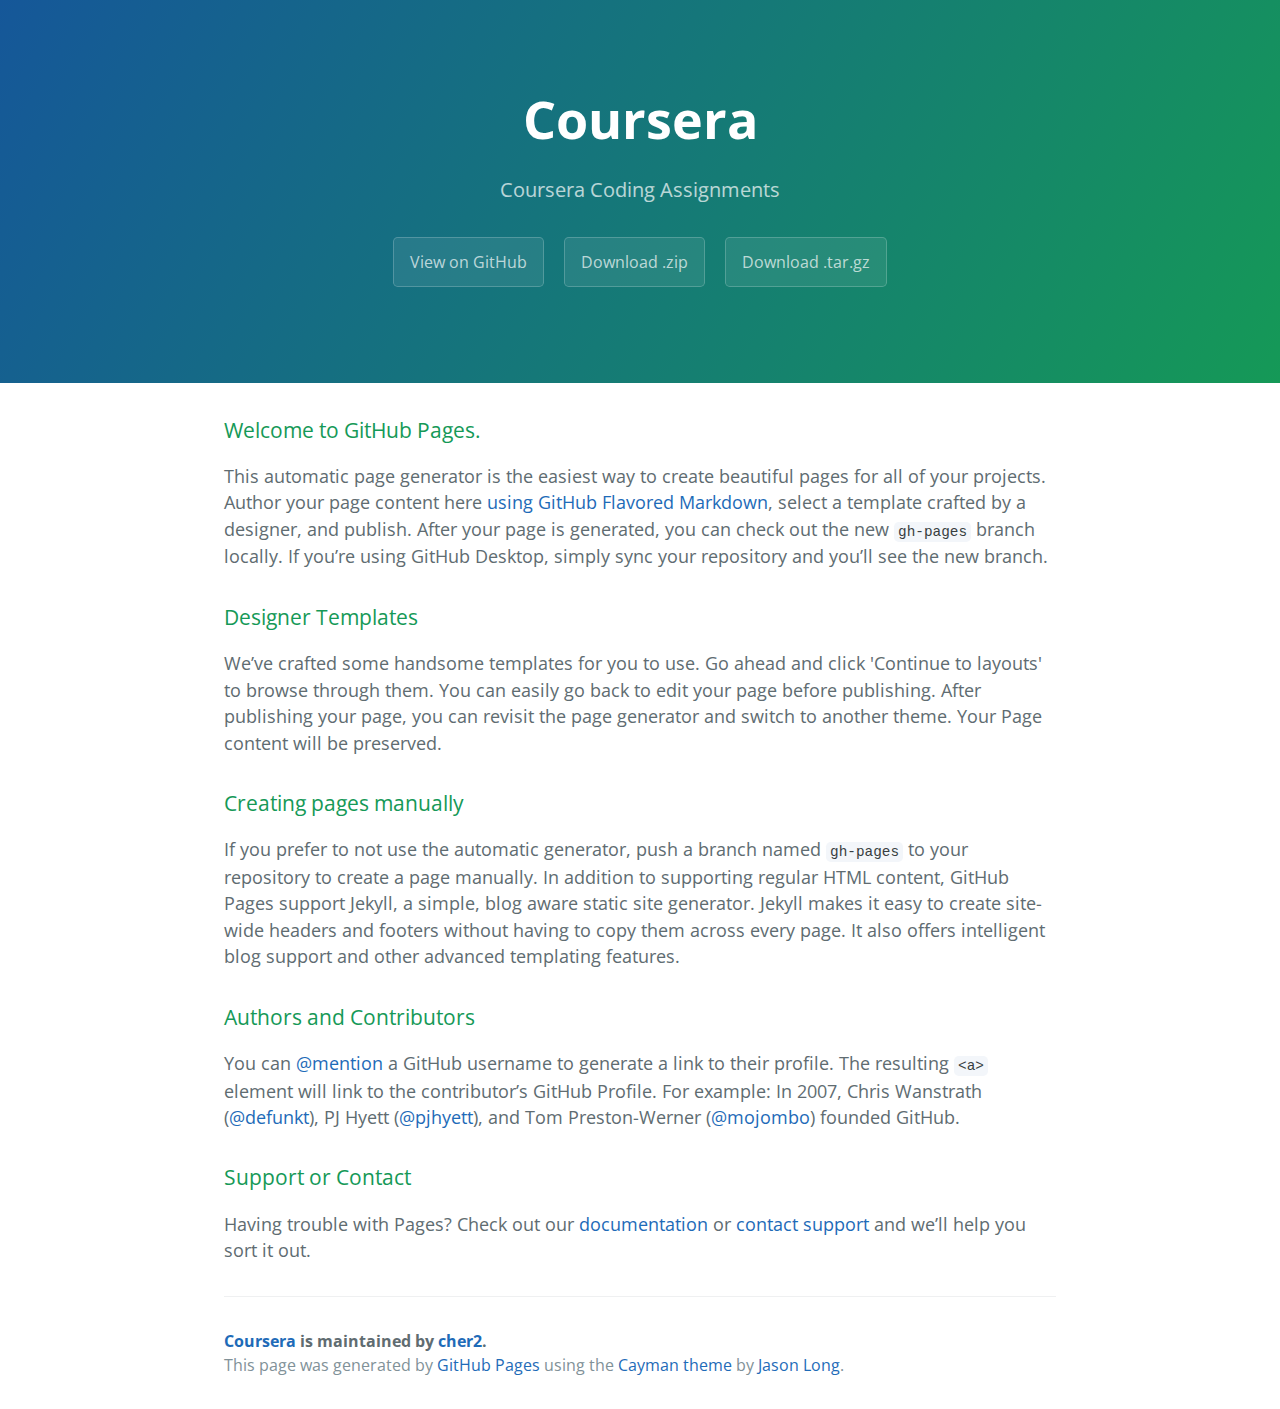
<file: index.html>
<!DOCTYPE html>
<html lang="en-us">
  <head>
    <meta charset="UTF-8">
    <title>Coursera by cher2</title>
    <meta name="viewport" content="width=device-width, initial-scale=1">
    <link rel="stylesheet" type="text/css" href="stylesheets/normalize.css" media="screen">
    <link href='https://fonts.googleapis.com/css?family=Open+Sans:400,700' rel='stylesheet' type='text/css'>
    <link rel="stylesheet" type="text/css" href="stylesheets/stylesheet.css" media="screen">
    <link rel="stylesheet" type="text/css" href="stylesheets/github-light.css" media="screen">
  </head>
  <body>
    <section class="page-header">
      <h1 class="project-name">Coursera</h1>
      <h2 class="project-tagline">Coursera Coding Assignments</h2>
      <a href="https://github.com/cher2/coursera" class="btn">View on GitHub</a>
      <a href="https://github.com/cher2/coursera/zipball/master" class="btn">Download .zip</a>
      <a href="https://github.com/cher2/coursera/tarball/master" class="btn">Download .tar.gz</a>
    </section>

    <section class="main-content">
      <h3>
<a id="welcome-to-github-pages" class="anchor" href="#welcome-to-github-pages" aria-hidden="true"><span aria-hidden="true" class="octicon octicon-link"></span></a>Welcome to GitHub Pages.</h3>

<p>This automatic page generator is the easiest way to create beautiful pages for all of your projects. Author your page content here <a href="https://guides.github.com/features/mastering-markdown/">using GitHub Flavored Markdown</a>, select a template crafted by a designer, and publish. After your page is generated, you can check out the new <code>gh-pages</code> branch locally. If you’re using GitHub Desktop, simply sync your repository and you’ll see the new branch.</p>

<h3>
<a id="designer-templates" class="anchor" href="#designer-templates" aria-hidden="true"><span aria-hidden="true" class="octicon octicon-link"></span></a>Designer Templates</h3>

<p>We’ve crafted some handsome templates for you to use. Go ahead and click 'Continue to layouts' to browse through them. You can easily go back to edit your page before publishing. After publishing your page, you can revisit the page generator and switch to another theme. Your Page content will be preserved.</p>

<h3>
<a id="creating-pages-manually" class="anchor" href="#creating-pages-manually" aria-hidden="true"><span aria-hidden="true" class="octicon octicon-link"></span></a>Creating pages manually</h3>

<p>If you prefer to not use the automatic generator, push a branch named <code>gh-pages</code> to your repository to create a page manually. In addition to supporting regular HTML content, GitHub Pages support Jekyll, a simple, blog aware static site generator. Jekyll makes it easy to create site-wide headers and footers without having to copy them across every page. It also offers intelligent blog support and other advanced templating features.</p>

<h3>
<a id="authors-and-contributors" class="anchor" href="#authors-and-contributors" aria-hidden="true"><span aria-hidden="true" class="octicon octicon-link"></span></a>Authors and Contributors</h3>

<p>You can <a href="https://help.github.com/articles/basic-writing-and-formatting-syntax/#mentioning-users-and-teams" class="user-mention">@mention</a> a GitHub username to generate a link to their profile. The resulting <code>&lt;a&gt;</code> element will link to the contributor’s GitHub Profile. For example: In 2007, Chris Wanstrath (<a href="https://github.com/defunkt" class="user-mention">@defunkt</a>), PJ Hyett (<a href="https://github.com/pjhyett" class="user-mention">@pjhyett</a>), and Tom Preston-Werner (<a href="https://github.com/mojombo" class="user-mention">@mojombo</a>) founded GitHub.</p>

<h3>
<a id="support-or-contact" class="anchor" href="#support-or-contact" aria-hidden="true"><span aria-hidden="true" class="octicon octicon-link"></span></a>Support or Contact</h3>

<p>Having trouble with Pages? Check out our <a href="https://help.github.com/pages">documentation</a> or <a href="https://github.com/contact">contact support</a> and we’ll help you sort it out.</p>

      <footer class="site-footer">
        <span class="site-footer-owner"><a href="https://github.com/cher2/coursera">Coursera</a> is maintained by <a href="https://github.com/cher2">cher2</a>.</span>

        <span class="site-footer-credits">This page was generated by <a href="https://pages.github.com">GitHub Pages</a> using the <a href="https://github.com/jasonlong/cayman-theme">Cayman theme</a> by <a href="https://twitter.com/jasonlong">Jason Long</a>.</span>
      </footer>

    </section>

  
  </body>
</html>
</file>
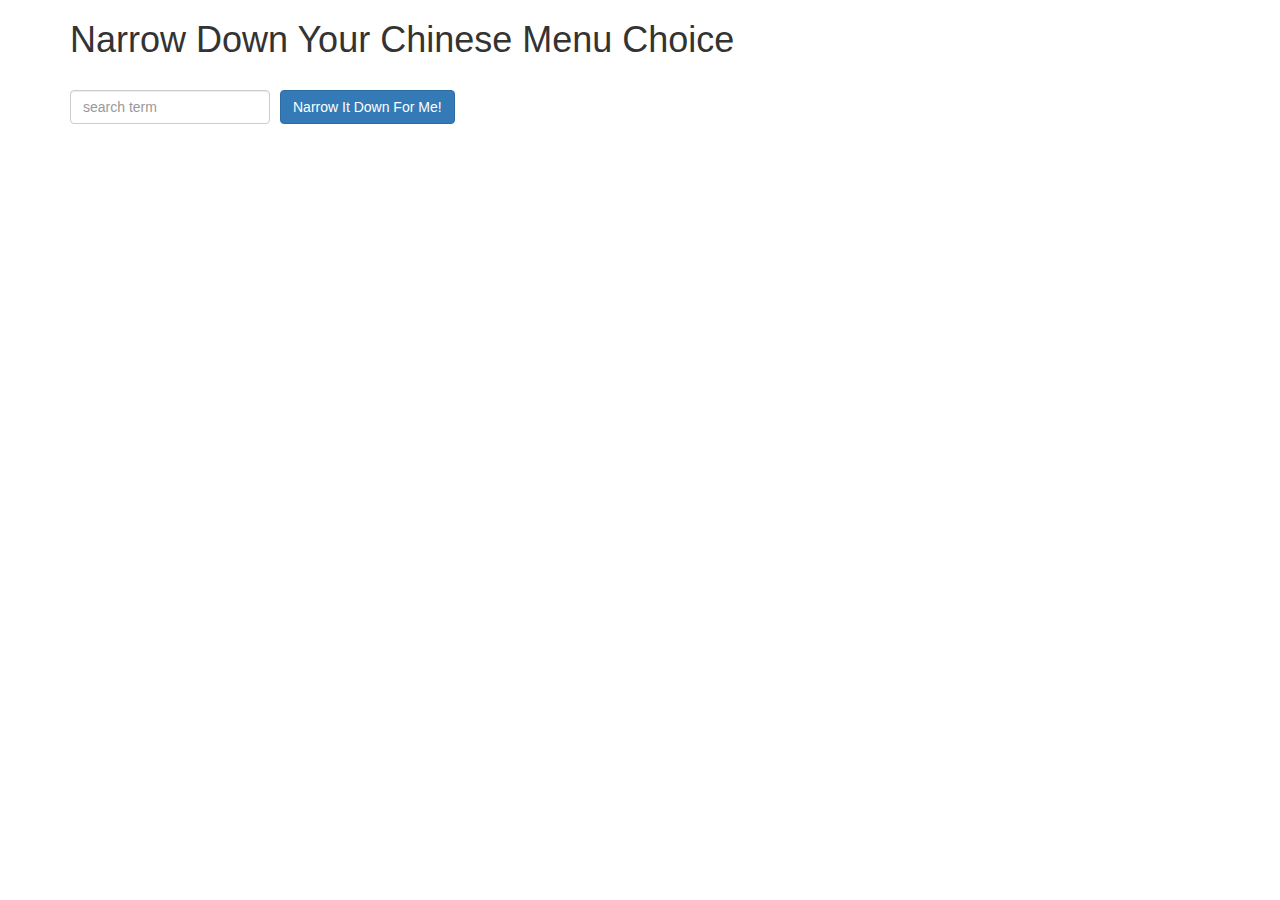
<file: angular_mod3_sln/index.html>
<!doctype html>
<html lang="en">
<head>
	<title>Narrow Down Your Menu Choice</title>
	<meta name="viewport" content="width=device-width, initial-scale=1">
	<link rel="stylesheet" href="styles/bootstrap.min.css">
	<link rel="stylesheet" href="styles/styles.css">
	<script src="js/angular.min.js"></script>
	<script src="js/app.js"></script>
</head>
<body ng-app="NarrowItDownApp">
<div class="container" ng-controller="NarrowItDownController as narrowItDown">
	<h1>Narrow Down Your Chinese Menu Choice</h1>

	<div class="form-group">
		<input type="text" placeholder="search term" class="form-control" ng-model="narrowItDown.searchTerm">
	</div>
	<div class="form-group narrow-button">
		<button class="btn btn-primary" ng-click="narrowItDown.search(true)">Narrow It Down For Me!</button>
	</div>

	<!-- Bonus loader (see Bonus section of the assignment) -->
	<items-loader-indicator></items-loader-indicator>

	<!-- found-items should be implemented as a component -->
	<found-items
		query-error="narrowItDown.queryError"
		found-items="narrowItDown.found"
		on-remove="narrowItDown.remove(index)"></found-items>
</div>

</body>
</html>
</file>
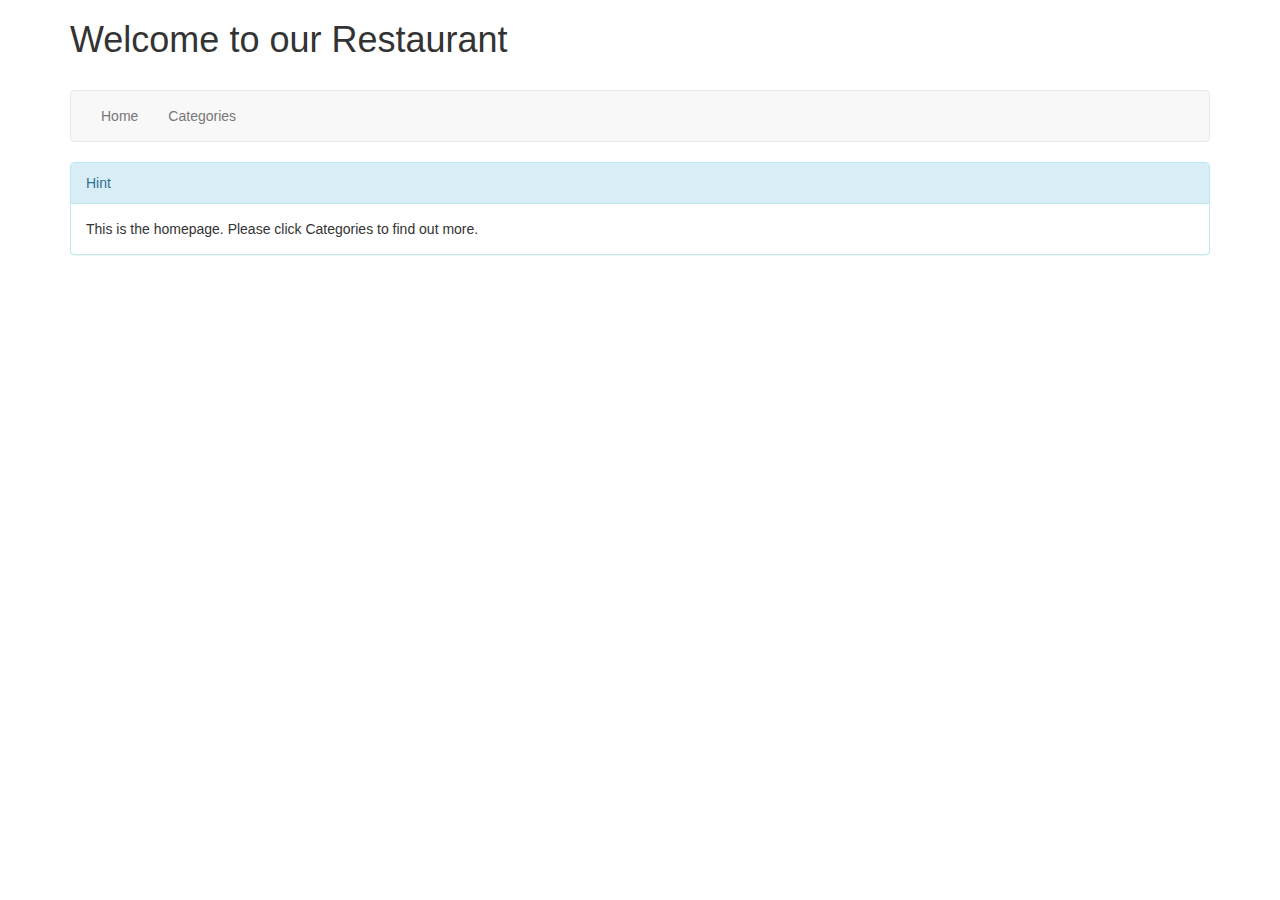
<file: angular_mod4_sln/index.html>
<!doctype html>
<html lang="en">
<head>
	<title>Module 4 Assignment Solution</title>
	<meta name="viewport" content="width=device-width, initial-scale=1">
	<link rel="stylesheet" href="styles/bootstrap.min.css">
	<link rel="stylesheet" href="styles/styles.css">

	<!-- library -->
	<script src="js/lib/angular.min.js"></script>
	<script src="js/lib/angular-ui-router.min.js"></script>

	<!-- module -->
	<script src="js/MenuApp/MenuApp.module.js"></script>
	<script src="js/data/data.module.js"></script>

	<!-- service -->
	<script src="js/data/MenuData.service.js"></script>

	<!-- component -->
	<script src="js/MenuApp/categories.component.js"></script>
	<script src="js/MenuApp/items.component.js"></script>

	<!-- component controller -->
	<script src="js/MenuApp/categories.component.controller.js"></script>
	<script src="js/MenuApp/items.component.controller.js"></script>

	<!-- router -->
	<script src="js/MenuApp/router.js"></script>

	<!-- view controller -->
	<script src="js/MenuApp/categories.view.controller.js"></script>
	<script src="js/MenuApp/items.view.controller.js"></script>

</head>
<body ng-app="MenuApp">
<div class="container">
	<h1>Welcome to our Restaurant</h1>

	<nav class="navbar navbar-default">
		<div class="container-fluid">
			<ul class="nav navbar-nav">
				<li><a ui-sref="home" ui-sref-active="active">Home</a></li>
				<li><a ui-sref="categories" ui-sref-active="active">Categories</a></li>
			</ul>
		</div>
	</nav>

	<ui-view></ui-view>
</div>

</body>
</html>
</file>
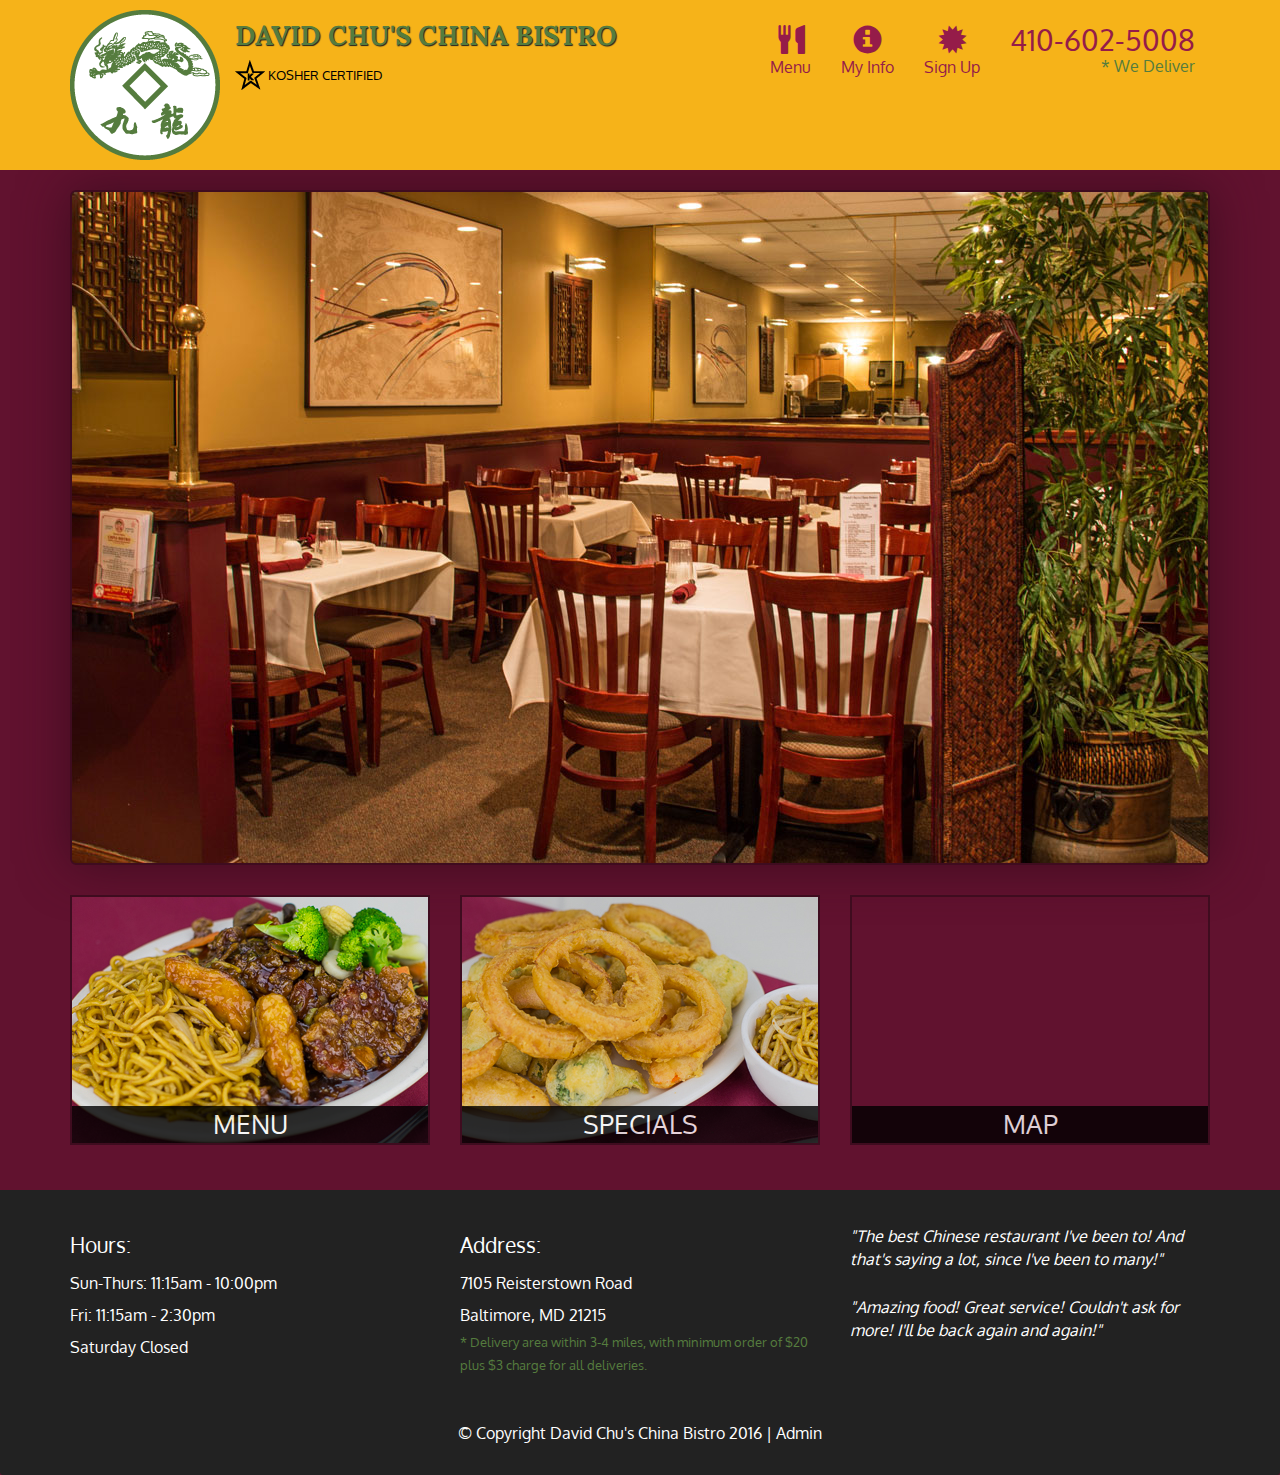
<file: angular_mod5_sln/index.html>
<!DOCTYPE html>
<html lang="en">
  <head>
    <meta charset="utf-8">
    <meta http-equiv="X-UA-Compatible" content="IE=edge">
    <meta name="viewport" content="width=device-width, initial-scale=1">
    <title>David Chu's China Bistro</title>
    <link href='https://fonts.googleapis.com/css?family=Oxygen:400,300,700' rel='stylesheet' type='text/css'>
    <link href='https://fonts.googleapis.com/css?family=Lora' rel='stylesheet' type='text/css'>
    <link rel="stylesheet" href="css/bootstrap.min.css">
    <link rel="stylesheet" href="css/restaurant.css">
    <link rel="stylesheet" href="css/common.css">
  </head>
  <body ng-app="restaurant" ng-strict-di>

    <!-- Fixed position loading indicator -->
    <loading class="loading-indicator"></loading>

    <header>
      <nav id="header-nav" class="navbar navbar-default">
        <div class="container">
          <div class="navbar-header">
            <a href="index.html" class="pull-left visible-md visible-lg">
              <div id="logo-img" alt="Logo image"></div>
            </a>

            <div class="navbar-brand">
              <a href="index.html"><h1>David Chu's China Bistro</h1></a>
              <p>
              <img src="images/star-k-logo.png" alt="Kosher certification">
              <span>Kosher Certified</span>
              </p>
            </div>

            <button id="navbarToggle" type="button" class="navbar-toggle collapsed" data-toggle="collapse" data-target="#collapsable-nav" aria-expanded="false">
              <span class="sr-only">Toggle navigation</span>
              <span class="icon-bar"></span>
              <span class="icon-bar"></span>
              <span class="icon-bar"></span>
            </button>
          </div>

          <div id="collapsable-nav" class="collapse navbar-collapse">
            <ul id="nav-list" class="nav navbar-nav navbar-right">
              <li id="navHomeButton" class="visible-xs">
                <a href="index.html">
                  <span class="glyphicon glyphicon-home"></span> Home</a>
              </li>
              <li id="navMenuButton" ui-sref-active="active">
                <a ui-sref="public.menu">
                  <span class="glyphicon glyphicon-cutlery"></span><br class="hidden-xs"> Menu</a>
              </li>
              <li ui-sref-active="active">
                <a ui-sref="public.my-info">
                  <span class="glyphicon glyphicon-info-sign"></span><br class="hidden-xs"> My Info</a>
              </li>
              <li ui-sref-active="active">
                <a ui-sref="public.sign-up">
                  <span class="glyphicon glyphicon-certificate"></span><br class="hidden-xs"> Sign Up</a>
              </li>
              <li id="phone" class="hidden-xs">
                <a href="tel:410-602-5008">
                  <span>410-602-5008</span></a><div>* We Deliver</div>
              </li>
            </ul><!-- #nav-list -->
          </div><!-- .collapse .navbar-collapse -->
        </div><!-- .container -->
      </nav><!-- #header-nav -->
    </header>

    <div id="call-btn" class="visible-xs">
      <a class="btn" href="tel:410-602-5008">
        <span class="glyphicon glyphicon-earphone"></span>
        410-602-5008
      </a>
    </div>
    <div id="xs-deliver" class="text-center visible-xs">* We Deliver</div>

    <ui-view>
      <div class="text-center initial-loading">
        <h2>Loading Site...</h2>
      </div>
    </ui-view>

    <footer class="panel-footer">
      <div class="container">
        <div class="row">
          <section id="hours" class="col-sm-4">
            <span>Hours:</span><br>
            Sun-Thurs: 11:15am - 10:00pm<br>
            Fri: 11:15am - 2:30pm<br>
            Saturday Closed
            <hr class="visible-xs">
          </section>
          <section id="address" class="col-sm-4">
            <span>Address:</span><br>
            7105 Reisterstown Road<br>
            Baltimore, MD 21215
            <p>* Delivery area within 3-4 miles, with minimum order of $20 plus $3 charge for all deliveries.</p>
            <hr class="visible-xs">
          </section>
          <section id="testimonials" class="col-sm-4">
            <p>"The best Chinese restaurant I've been to! And that's saying a lot, since I've been to many!"</p>
            <p>"Amazing food! Great service! Couldn't ask for more! I'll be back again and again!"</p>
          </section>
        </div>
        <div class="text-center">
          &copy; Copyright David Chu's China Bistro 2016 |
          <a ui-sref="admin.auth">Admin</a></div>
      </div>
    </footer>

    <!-- Libs -->
    <script src="lib/jquery-2.1.4.min.js"></script>
    <script src="lib/bootstrap.min.js"></script>
    <script src="lib/angular.min.js"></script>
    <script src="lib/angular-ui-router.min.js"></script>

    <!-- Main Restaurant Module -->
    <script src="src/restaurant.module.js"></script>

    <!-- Common Module -->
    <script src="src/common/common.module.js"></script>
    <script src="src/common/loading/loading.component.js"></script>
    <script src="src/common/loading/loading.interceptor.js"></script>
    <script src="src/common/menu.service.js"></script>
    <script src="src/common/my-info.service.js"></script>

    <!-- Public Module -->
    <script src="src/public/public.module.js"></script>
    <script src="src/public/public.routes.js"></script>
    <script src="src/public/menu/menu.controller.js"></script>
    <script src="src/public/menu-category/menu-category.component.js"></script>
    <script src="src/public/menu-items/menu-items.controller.js"></script>
    <script src="src/public/menu-item/menu-item.component.js"></script>
    <script src="src/public/sign-up/sign-up.controller.js"></script>
    <script src="src/public/my-info/my-info.controller.js"></script>

    <!-- ADMIN SITE -->

    <!--Application files -->

  </body>

</html>
</file>
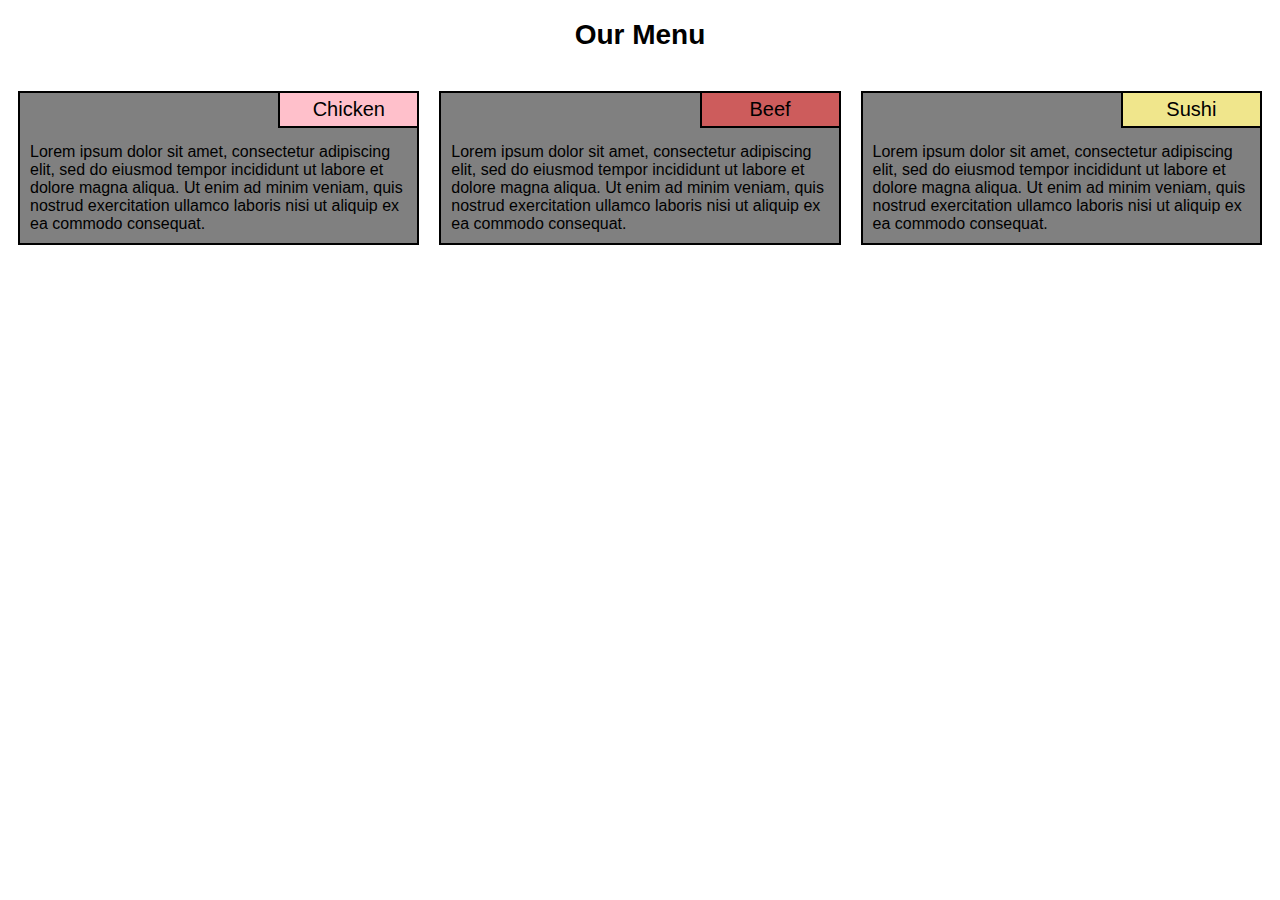
<file: css_mod2_solution/index.html>
<!doctype html>
<html>
<head>
	<meta charset="utf-8">
	<meta name="viewport" content="width=device-width, initial_scale=1">
	<link rel="stylesheet" href="css/stylesheet.css">
	<title>Assignment Solution for Module 2</title>
</head>
<body>
	<h1>Our Menu</h1>

	<div class="row">
		<div class="col-lg-4 col-md-6">
			<div class="section">
				<div class="sectionTitle pink">Chicken</div>
				<div class="sectionContent">
					Lorem ipsum dolor sit amet, consectetur adipiscing elit, sed do eiusmod tempor incididunt ut labore et dolore magna aliqua. Ut enim ad minim veniam, quis nostrud exercitation ullamco laboris nisi ut aliquip ex ea commodo consequat.
				</div>
			</div>
		</div>

		<div class="col-lg-4 col-md-6">
			<div class="section">
				<div class="sectionTitle indianred">Beef</div>
				<div class="sectionContent">
					Lorem ipsum dolor sit amet, consectetur adipiscing elit, sed do eiusmod tempor incididunt ut labore et dolore magna aliqua. Ut enim ad minim veniam, quis nostrud exercitation ullamco laboris nisi ut aliquip ex ea commodo consequat.
				</div>
			</div>
		</div>

		<div class="col-lg-4 col-md-12">
			<div class="section">
				<div class="sectionTitle khaki">Sushi</div>
				<div class="sectionContent">
					Lorem ipsum dolor sit amet, consectetur adipiscing elit, sed do eiusmod tempor incididunt ut labore et dolore magna aliqua. Ut enim ad minim veniam, quis nostrud exercitation ullamco laboris nisi ut aliquip ex ea commodo consequat.
				</div>
			</div>
		</div>
	</div>
</body>
</html>
</file>
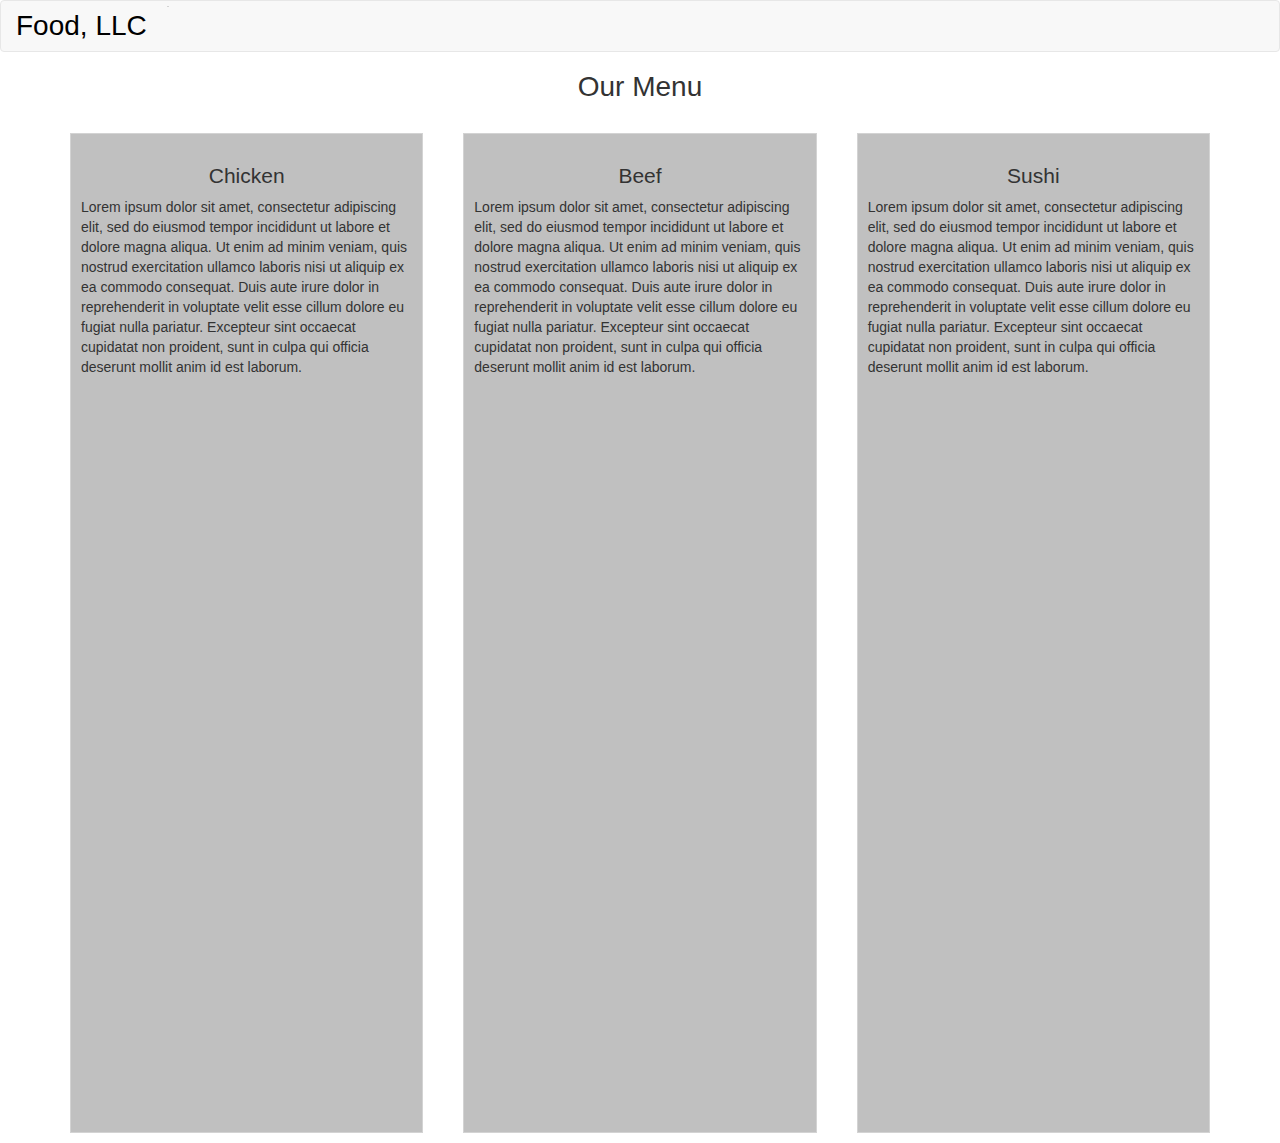
<file: css_mod3_solution/index.html>
<!doctype html>
<html>
<head>
	<meta charset="utf-8">
	<meta name="viewport" content="width=device-width, initial_scale=1">
	<link rel="stylesheet" href="css/bootstrap.min.css">
	<link rel="stylesheet" href="css/style.css">
	<title>Assignment Solution for Module 3</title>
</head>
<body>
	<header>
		<nav class="navbar navbar-default">
			<div class="container-fluid">
				<div class="navbar-header">
					<span class="navbar-brand" id="company-brand">Food, LLC</span>
					<button type="button" class="navbar-toggle collapsed visible-xs" id="navbar-button" data-toggle="collapse" data-target="#navbar-menu-items" aria-expanded="false">
						<span class="sr-only">Toggle navigation</span>
						<span class="icon-bar"></span>
						<span class="icon-bar"></span>
						<span class="icon-bar"></span>
					</button>
				</div>

				<div class="collapse navbar-collapse" id="navbar-menu-items">
					<ul class="nav navbar-nav">
						<li class="text-center visible-xs"><a href="#chicken">Chicken</a></li>
						<li class="text-center visible-xs"><a href="#beef">Beef</a></li>
						<li class="text-center visible-xs"><a href="#sushi">Sushi</a></li>
					</ul>
				</div>
			</div>
		</nav>
	</header>

	<h1 class="text-center">Our Menu</h1>

	<div class="container-fluid" id="menu">
		<div class="row">
			<div class="col-md-4 col-sm-6 col-xs-12" id="chicken">
				<section class="menu-item">
					<h2 class="text-center">Chicken</h2>
					<p>Lorem ipsum dolor sit amet, consectetur adipiscing elit, sed do eiusmod tempor incididunt ut labore et dolore magna aliqua. Ut enim ad minim veniam, quis nostrud exercitation ullamco laboris nisi ut aliquip ex ea commodo consequat. Duis aute irure dolor in reprehenderit in voluptate velit esse cillum dolore eu fugiat nulla pariatur. Excepteur sint occaecat cupidatat non proident, sunt in culpa qui officia deserunt mollit anim id est laborum.</p>
				</section>
			</div>
			<div class="col-md-4 col-sm-6 col-xs-12" id="beef">
				<section class="menu-item">
					<h2 class="text-center">Beef</h2>
					<p>Lorem ipsum dolor sit amet, consectetur adipiscing elit, sed do eiusmod tempor incididunt ut labore et dolore magna aliqua. Ut enim ad minim veniam, quis nostrud exercitation ullamco laboris nisi ut aliquip ex ea commodo consequat. Duis aute irure dolor in reprehenderit in voluptate velit esse cillum dolore eu fugiat nulla pariatur. Excepteur sint occaecat cupidatat non proident, sunt in culpa qui officia deserunt mollit anim id est laborum.</p>
				</section>
			</div>
			<div class="col-md-4 col-sm-12 col-xs-12" id="sushi">
				<section class="menu-item">
					<h2 class="text-center">Sushi</h2>
					<p>Lorem ipsum dolor sit amet, consectetur adipiscing elit, sed do eiusmod tempor incididunt ut labore et dolore magna aliqua. Ut enim ad minim veniam, quis nostrud exercitation ullamco laboris nisi ut aliquip ex ea commodo consequat. Duis aute irure dolor in reprehenderit in voluptate velit esse cillum dolore eu fugiat nulla pariatur. Excepteur sint occaecat cupidatat non proident, sunt in culpa qui officia deserunt mollit anim id est laborum.</p>
				</section>
			</div>
		</div>
	</div>

	<!-- jQuery (necessary for Bootstrap's JavaScript plugins) -->
	<script src="https://ajax.googleapis.com/ajax/libs/jquery/1.12.4/jquery.min.js"></script>
	<script src="js/bootstrap.min.js"></script>
</body>
</html>
</file>
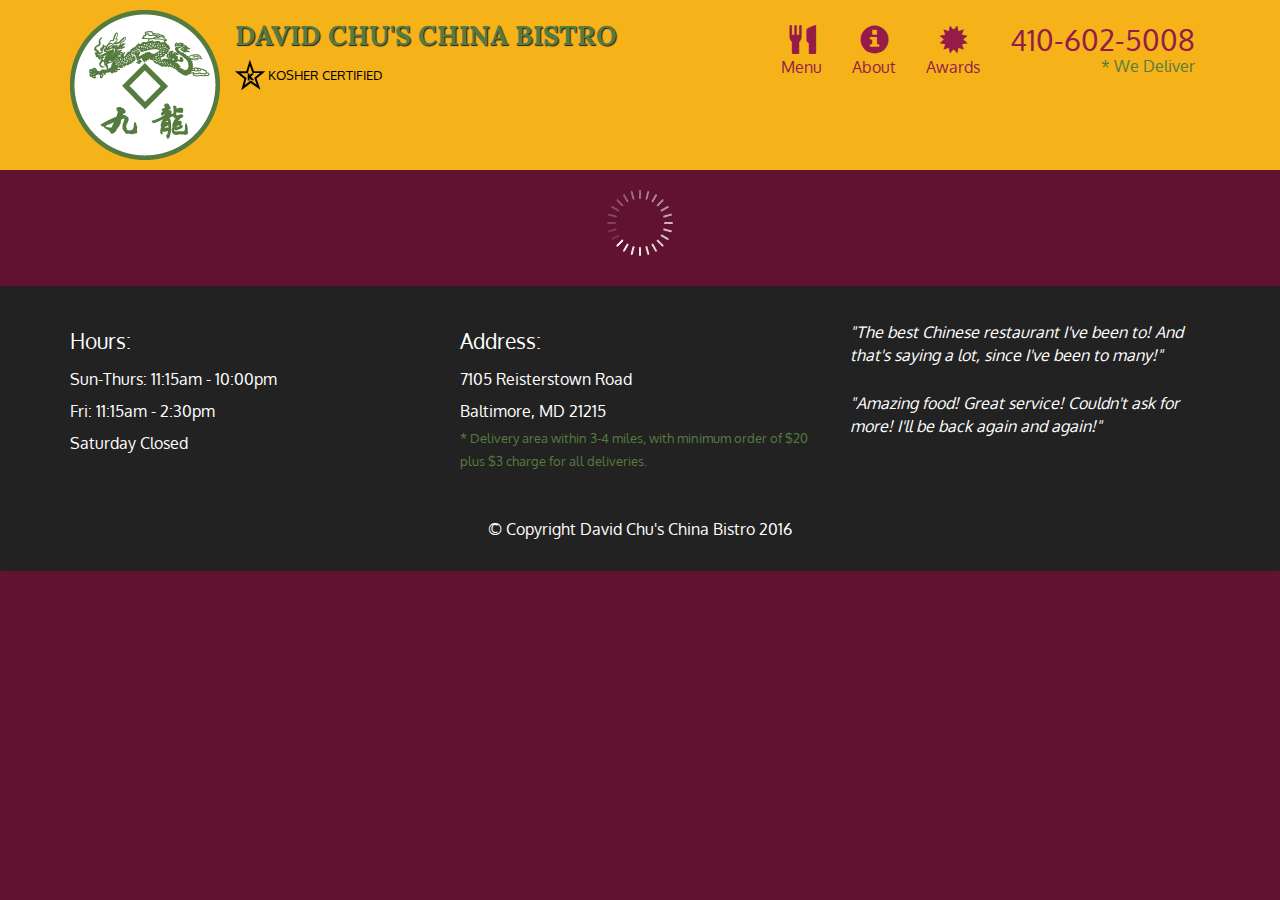
<file: js_mod5_solution/index.html>
<!doctype html>
<html lang="en">
  <head>
    <meta charset="utf-8">
    <meta http-equiv="X-UA-Compatible" content="IE=edge">
    <meta name="viewport" content="width=device-width, initial-scale=1">
    <title>David Chu's China Bistro</title>
    <link rel="stylesheet" href="css/bootstrap.min.css">
    <link rel="stylesheet" href="css/styles.css">
    <link href='https://fonts.googleapis.com/css?family=Oxygen:400,300,700' rel='stylesheet' type='text/css'>
    <link href='https://fonts.googleapis.com/css?family=Lora' rel='stylesheet' type='text/css'>
  </head>
<body>
  <header>
    <nav id="header-nav" class="navbar navbar-default">
      <div class="container">
        <div class="navbar-header">
          <a href="index.html" class="pull-left visible-md visible-lg">
            <div id="logo-img" alt="Logo image"></div>
          </a>

          <div class="navbar-brand">
            <a href="index.html"><h1>David Chu's China Bistro</h1></a>
            <p>
              <img src="images/star-k-logo.png" alt="Kosher certification">
              <span>Kosher Certified</span>
            </p>
          </div>

          <button id="navbarToggle" type="button" class="navbar-toggle collapsed" data-toggle="collapse" data-target="#collapsable-nav" aria-expanded="false">
            <span class="sr-only">Toggle navigation</span>
            <span class="icon-bar"></span>
            <span class="icon-bar"></span>
            <span class="icon-bar"></span>
          </button>
        </div>
        
        <div id="collapsable-nav" class="collapse navbar-collapse">
           <ul id="nav-list" class="nav navbar-nav navbar-right">
            <li id="navHomeButton" class="visible-xs active">
              <a href="index.html">
                <span class="glyphicon glyphicon-home"></span> Home</a>
            </li>
            <li id="navMenuButton">
              <a href="#" onclick="$dc.loadMenuCategories();">
                <span class="glyphicon glyphicon-cutlery"></span><br class="hidden-xs"> Menu</a>
            </li>
            <li>
              <a href="#">
                <span class="glyphicon glyphicon-info-sign"></span><br class="hidden-xs"> About</a>
            </li>
            <li>
              <a href="#">
                <span class="glyphicon glyphicon-certificate"></span><br class="hidden-xs"> Awards</a>
            </li>
            <li id="phone" class="hidden-xs">
              <a href="tel:410-602-5008">
                <span>410-602-5008</span></a><div>* We Deliver</div>
            </li>
          </ul><!-- #nav-list -->
        </div><!-- .collapse .navbar-collapse -->
      </div><!-- .container -->
    </nav><!-- #header-nav -->
  </header>

  <div id="call-btn" class="visible-xs">
    <a class="btn" href="tel:410-602-5008">
    <span class="glyphicon glyphicon-earphone"></span>
    410-602-5008
    </a>
  </div>
  <div id="xs-deliver" class="text-center visible-xs">* We Deliver</div>

  <div id="main-content" class="container"></div>

  <footer class="panel-footer">
    <div class="container">
      <div class="row">
        <section id="hours" class="col-sm-4">
          <span>Hours:</span><br>
          Sun-Thurs: 11:15am - 10:00pm<br>
          Fri: 11:15am - 2:30pm<br>
          Saturday Closed
          <hr class="visible-xs">
        </section>
        <section id="address" class="col-sm-4">
          <span>Address:</span><br>
          7105 Reisterstown Road<br>
          Baltimore, MD 21215
          <p>* Delivery area within 3-4 miles, with minimum order of $20 plus $3 charge for all deliveries.</p>
          <hr class="visible-xs">
        </section>
        <section id="testimonials" class="col-sm-4">
          <p>"The best Chinese restaurant I've been to! And that's saying a lot, since I've been to many!"</p>
          <p>"Amazing food! Great service! Couldn't ask for more! I'll be back again and again!"</p>
        </section>
      </div>
      <div class="text-center">&copy; Copyright David Chu's China Bistro 2016</div>
    </div>
  </footer>

  <!-- jQuery (Bootstrap JS plugins depend on it) -->
  <script src="js/jquery-2.1.4.min.js"></script>
  <script src="js/bootstrap.min.js"></script>
  <script src="js/ajax-utils.js"></script>
  <script src="js/script.js"></script>
</body>
</html>
</file>
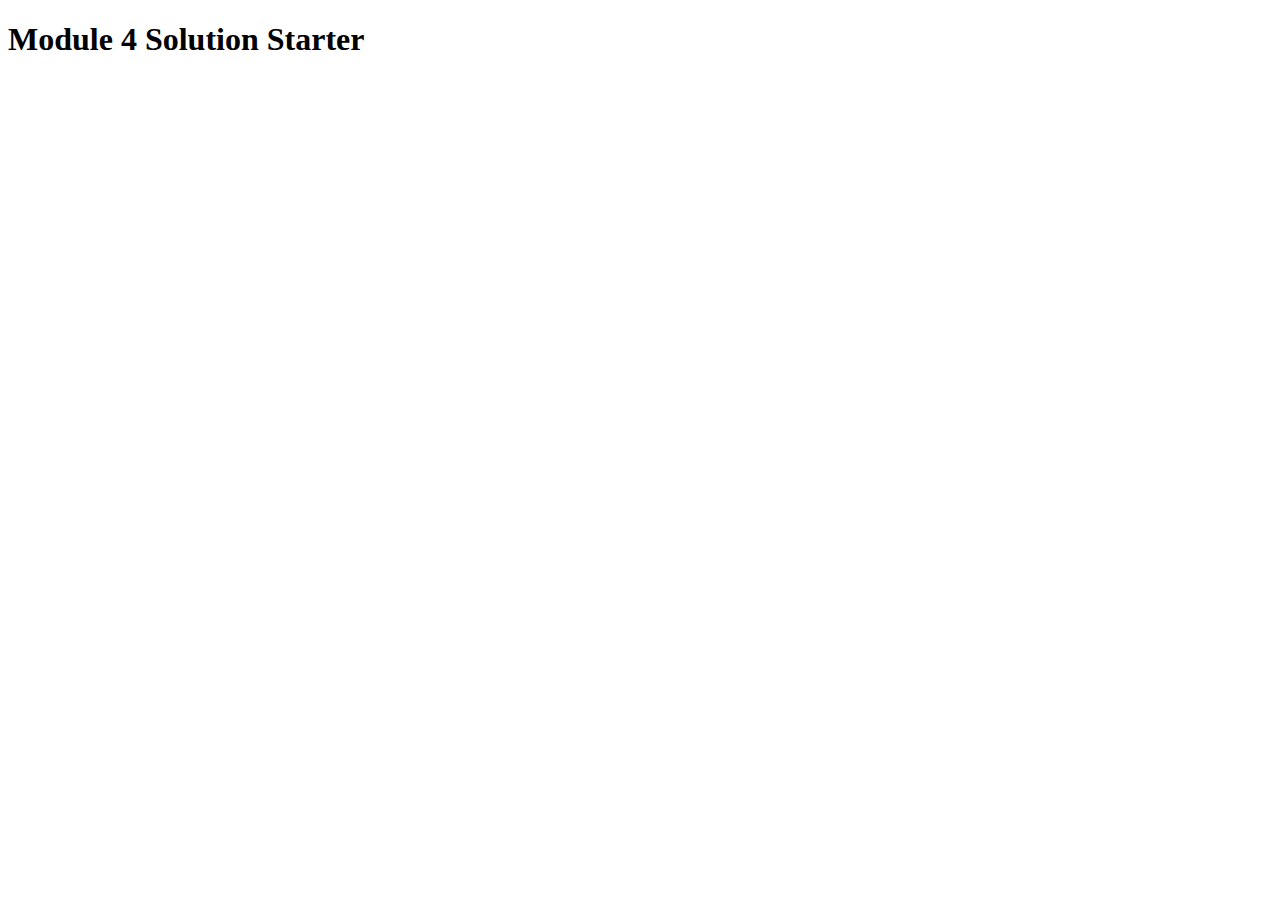
<file: js_mod4_solution/harder/index.html>
<!DOCTYPE html>
<html>
<head>
  <meta charset="utf-8">
  <title>Module 4 Solution Starter</title>
  <script>
    var names = []; // DO NOT REMOVE
  </script>
  <script src="SpeakHello.js"></script>
  <script src="SpeakGoodBye.js"></script>
  <script src="script.js"></script>
</head>
<body>
  <h1>Module 4 Solution Starter</h1>
</body>
</html>
</file>
<file: stylesheets/stylesheet.css>
* {
  box-sizing: border-box; }

body {
  padding: 0;
  margin: 0;
  font-family: "Open Sans", "Helvetica Neue", Helvetica, Arial, sans-serif;
  font-size: 16px;
  line-height: 1.5;
  color: #606c71; }

a {
  color: #1e6bb8;
  text-decoration: none; }
  a:hover {
    text-decoration: underline; }

.btn {
  display: inline-block;
  margin-bottom: 1rem;
  color: rgba(255, 255, 255, 0.7);
  background-color: rgba(255, 255, 255, 0.08);
  border-color: rgba(255, 255, 255, 0.2);
  border-style: solid;
  border-width: 1px;
  border-radius: 0.3rem;
  transition: color 0.2s, background-color 0.2s, border-color 0.2s; }
  .btn + .btn {
    margin-left: 1rem; }

.btn:hover {
  color: rgba(255, 255, 255, 0.8);
  text-decoration: none;
  background-color: rgba(255, 255, 255, 0.2);
  border-color: rgba(255, 255, 255, 0.3); }

@media screen and (min-width: 64em) {
  .btn {
    padding: 0.75rem 1rem; } }

@media screen and (min-width: 42em) and (max-width: 64em) {
  .btn {
    padding: 0.6rem 0.9rem;
    font-size: 0.9rem; } }

@media screen and (max-width: 42em) {
  .btn {
    display: block;
    width: 100%;
    padding: 0.75rem;
    font-size: 0.9rem; }
    .btn + .btn {
      margin-top: 1rem;
      margin-left: 0; } }

.page-header {
  color: #fff;
  text-align: center;
  background-color: #159957;
  background-image: linear-gradient(120deg, #155799, #159957); }

@media screen and (min-width: 64em) {
  .page-header {
    padding: 5rem 6rem; } }

@media screen and (min-width: 42em) and (max-width: 64em) {
  .page-header {
    padding: 3rem 4rem; } }

@media screen and (max-width: 42em) {
  .page-header {
    padding: 2rem 1rem; } }

.project-name {
  margin-top: 0;
  margin-bottom: 0.1rem; }

@media screen and (min-width: 64em) {
  .project-name {
    font-size: 3.25rem; } }

@media screen and (min-width: 42em) and (max-width: 64em) {
  .project-name {
    font-size: 2.25rem; } }

@media screen and (max-width: 42em) {
  .project-name {
    font-size: 1.75rem; } }

.project-tagline {
  margin-bottom: 2rem;
  font-weight: normal;
  opacity: 0.7; }

@media screen and (min-width: 64em) {
  .project-tagline {
    font-size: 1.25rem; } }

@media screen and (min-width: 42em) and (max-width: 64em) {
  .project-tagline {
    font-size: 1.15rem; } }

@media screen and (max-width: 42em) {
  .project-tagline {
    font-size: 1rem; } }

.main-content :first-child {
  margin-top: 0; }
.main-content img {
  max-width: 100%; }
.main-content h1, .main-content h2, .main-content h3, .main-content h4, .main-content h5, .main-content h6 {
  margin-top: 2rem;
  margin-bottom: 1rem;
  font-weight: normal;
  color: #159957; }
.main-content p {
  margin-bottom: 1em; }
.main-content code {
  padding: 2px 4px;
  font-family: Consolas, "Liberation Mono", Menlo, Courier, monospace;
  font-size: 0.9rem;
  color: #383e41;
  background-color: #f3f6fa;
  border-radius: 0.3rem; }
.main-content pre {
  padding: 0.8rem;
  margin-top: 0;
  margin-bottom: 1rem;
  font: 1rem Consolas, "Liberation Mono", Menlo, Courier, monospace;
  color: #567482;
  word-wrap: normal;
  background-color: #f3f6fa;
  border: solid 1px #dce6f0;
  border-radius: 0.3rem; }
  .main-content pre > code {
    padding: 0;
    margin: 0;
    font-size: 0.9rem;
    color: #567482;
    word-break: normal;
    white-space: pre;
    background: transparent;
    border: 0; }
.main-content .highlight {
  margin-bottom: 1rem; }
  .main-content .highlight pre {
    margin-bottom: 0;
    word-break: normal; }
.main-content .highlight pre, .main-content pre {
  padding: 0.8rem;
  overflow: auto;
  font-size: 0.9rem;
  line-height: 1.45;
  border-radius: 0.3rem; }
.main-content pre code, .main-content pre tt {
  display: inline;
  max-width: initial;
  padding: 0;
  margin: 0;
  overflow: initial;
  line-height: inherit;
  word-wrap: normal;
  background-color: transparent;
  border: 0; }
  .main-content pre code:before, .main-content pre code:after, .main-content pre tt:before, .main-content pre tt:after {
    content: normal; }
.main-content ul, .main-content ol {
  margin-top: 0; }
.main-content blockquote {
  padding: 0 1rem;
  margin-left: 0;
  color: #819198;
  border-left: 0.3rem solid #dce6f0; }
  .main-content blockquote > :first-child {
    margin-top: 0; }
  .main-content blockquote > :last-child {
    margin-bottom: 0; }
.main-content table {
  display: block;
  width: 100%;
  overflow: auto;
  word-break: normal;
  word-break: keep-all; }
  .main-content table th {
    font-weight: bold; }
  .main-content table th, .main-content table td {
    padding: 0.5rem 1rem;
    border: 1px solid #e9ebec; }
.main-content dl {
  padding: 0; }
  .main-content dl dt {
    padding: 0;
    margin-top: 1rem;
    font-size: 1rem;
    font-weight: bold; }
  .main-content dl dd {
    padding: 0;
    margin-bottom: 1rem; }
.main-content hr {
  height: 2px;
  padding: 0;
  margin: 1rem 0;
  background-color: #eff0f1;
  border: 0; }

@media screen and (min-width: 64em) {
  .main-content {
    max-width: 64rem;
    padding: 2rem 6rem;
    margin: 0 auto;
    font-size: 1.1rem; } }

@media screen and (min-width: 42em) and (max-width: 64em) {
  .main-content {
    padding: 2rem 4rem;
    font-size: 1.1rem; } }

@media screen and (max-width: 42em) {
  .main-content {
    padding: 2rem 1rem;
    font-size: 1rem; } }

.site-footer {
  padding-top: 2rem;
  margin-top: 2rem;
  border-top: solid 1px #eff0f1; }

.site-footer-owner {
  display: block;
  font-weight: bold; }

.site-footer-credits {
  color: #819198; }

@media screen and (min-width: 64em) {
  .site-footer {
    font-size: 1rem; } }

@media screen and (min-width: 42em) and (max-width: 64em) {
  .site-footer {
    font-size: 1rem; } }

@media screen and (max-width: 42em) {
  .site-footer {
    font-size: 0.9rem; } }
</file>
<file: stylesheets/github-light.css>
/*
The MIT License (MIT)

Copyright (c) 2016 GitHub, Inc.

Permission is hereby granted, free of charge, to any person obtaining a copy
of this software and associated documentation files (the "Software"), to deal
in the Software without restriction, including without limitation the rights
to use, copy, modify, merge, publish, distribute, sublicense, and/or sell
copies of the Software, and to permit persons to whom the Software is
furnished to do so, subject to the following conditions:

The above copyright notice and this permission notice shall be included in all
copies or substantial portions of the Software.

THE SOFTWARE IS PROVIDED "AS IS", WITHOUT WARRANTY OF ANY KIND, EXPRESS OR
IMPLIED, INCLUDING BUT NOT LIMITED TO THE WARRANTIES OF MERCHANTABILITY,
FITNESS FOR A PARTICULAR PURPOSE AND NONINFRINGEMENT. IN NO EVENT SHALL THE
AUTHORS OR COPYRIGHT HOLDERS BE LIABLE FOR ANY CLAIM, DAMAGES OR OTHER
LIABILITY, WHETHER IN AN ACTION OF CONTRACT, TORT OR OTHERWISE, ARISING FROM,
OUT OF OR IN CONNECTION WITH THE SOFTWARE OR THE USE OR OTHER DEALINGS IN THE
SOFTWARE.

*/

.pl-c /* comment */ {
  color: #969896;
}

.pl-c1 /* constant, variable.other.constant, support, meta.property-name, support.constant, support.variable, meta.module-reference, markup.raw, meta.diff.header */,
.pl-s .pl-v /* string variable */ {
  color: #0086b3;
}

.pl-e /* entity */,
.pl-en /* entity.name */ {
  color: #795da3;
}

.pl-smi /* variable.parameter.function, storage.modifier.package, storage.modifier.import, storage.type.java, variable.other */,
.pl-s .pl-s1 /* string source */ {
  color: #333;
}

.pl-ent /* entity.name.tag */ {
  color: #63a35c;
}

.pl-k /* keyword, storage, storage.type */ {
  color: #a71d5d;
}

.pl-s /* string */,
.pl-pds /* punctuation.definition.string, string.regexp.character-class */,
.pl-s .pl-pse .pl-s1 /* string punctuation.section.embedded source */,
.pl-sr /* string.regexp */,
.pl-sr .pl-cce /* string.regexp constant.character.escape */,
.pl-sr .pl-sre /* string.regexp source.ruby.embedded */,
.pl-sr .pl-sra /* string.regexp string.regexp.arbitrary-repitition */ {
  color: #183691;
}

.pl-v /* variable */ {
  color: #ed6a43;
}

.pl-id /* invalid.deprecated */ {
  color: #b52a1d;
}

.pl-ii /* invalid.illegal */ {
  color: #f8f8f8;
  background-color: #b52a1d;
}

.pl-sr .pl-cce /* string.regexp constant.character.escape */ {
  font-weight: bold;
  color: #63a35c;
}

.pl-ml /* markup.list */ {
  color: #693a17;
}

.pl-mh /* markup.heading */,
.pl-mh .pl-en /* markup.heading entity.name */,
.pl-ms /* meta.separator */ {
  font-weight: bold;
  color: #1d3e81;
}

.pl-mq /* markup.quote */ {
  color: #008080;
}

.pl-mi /* markup.italic */ {
  font-style: italic;
  color: #333;
}

.pl-mb /* markup.bold */ {
  font-weight: bold;
  color: #333;
}

.pl-md /* markup.deleted, meta.diff.header.from-file */ {
  color: #bd2c00;
  background-color: #ffecec;
}

.pl-mi1 /* markup.inserted, meta.diff.header.to-file */ {
  color: #55a532;
  background-color: #eaffea;
}

.pl-mdr /* meta.diff.range */ {
  font-weight: bold;
  color: #795da3;
}

.pl-mo /* meta.output */ {
  color: #1d3e81;
}
</file>
<file: angular_mod3_sln/styles/styles.css>
h1 {
  margin-bottom: 30px;
}
input[type="text"] {
  width: 200px;
  float: left;
}
.narrow-button {
  float: left;
  margin-left: 10px;
}
.loader {
  display: none;
  margin-left: 5px;
  font-size: 10px;
  float: left;
  border-top: 1.1em solid rgba(147, 147, 147, 0.2);
  border-right: 1.1em solid rgba(147, 147, 147, 0.2);
  border-bottom: 1.1em solid rgba(147, 147, 147, 0.2);
  border-left: 1.1em solid #676767;
  -webkit-transform: translateZ(0);
  -ms-transform: translateZ(0);
  transform: translateZ(0);
  -webkit-animation: load8 1.1s infinite linear;
  animation: load8 1.1s infinite linear;
}
.loader,
.loader:after {
  border-radius: 50%;
  width: 3em;
  height: 3em;
}
@-webkit-keyframes load8 {
  0% {
    -webkit-transform: rotate(0deg);
    transform: rotate(0deg);
  }
  100% {
    -webkit-transform: rotate(360deg);
    transform: rotate(360deg);
  }
}
@keyframes load8 {
  0% {
    -webkit-transform: rotate(0deg);
    transform: rotate(0deg);
  }
  100% {
    -webkit-transform: rotate(360deg);
    transform: rotate(360deg);
  }
}
</file>
<file: angular_mod4_sln/styles/styles.css>
h1 {
  margin-bottom: 30px;
}
</file>
<file: angular_mod5_sln/css/restaurant.css>
body {
  font-size: 16px;
  color: #fff;
  background-color: #61122f;
  font-family: 'Oxygen', sans-serif;
}

.initial-loading {
  margin-top: 60px;
}

/** HEADER **/
#header-nav {
  background-color: #f6b319;
  border-radius: 0;
  border: 0;
}

#logo-img {
  background: url('../images/restaurant-logo_large.png') no-repeat;
  width: 150px;
  height: 150px;
  margin: 10px 15px 10px 0;
}

.navbar-brand {
  padding-top: 25px;
}
.navbar-brand h1 { /* Restaurant name */
  font-family: 'Lora', serif;
  color: #557c3e;
  font-size: 1.5em;
  text-transform: uppercase;
  font-weight: bold;
  text-shadow: 1px 1px 1px #222;
  margin-top: 0;
  margin-bottom: 0;
  line-height: .75;
}
.navbar-brand a:hover, .navbar-brand a:focus {
  text-decoration: none;
}
.navbar-brand p { /* Kosher cert */
  color: #000;
  text-transform: uppercase;
  font-size: .7em;
  margin-top: 15px;
}
.navbar-brand p span { /* Star-K */
  vertical-align: middle;
}

#nav-list {
  margin-top: 10px;
}
#nav-list a {
  color: #951C49;
  text-align: center;
}
#nav-list a:hover {
  background: #E7E7E7;
}
#nav-list a span {
  font-size: 1.8em;
}

#phone {
  margin-top: 5px;
}
#phone a { /* Phone number */
  text-align: right;
  padding-bottom: 0;
}
#phone div { /* We Deliver */
  color: #557c3e;
  text-align: right;
  padding-right: 15px;
}

.navbar-header button.navbar-toggle, .navbar-header .icon-bar {
  border: 1px solid #61122f;
}
.navbar-header button.navbar-toggle {
  clear: both;
  margin-top: -30px;
}
/* END HEADER */

/* FOOTER */
.panel-footer {
  margin-top: 30px;
  padding-top: 35px;
  padding-bottom: 30px;
  background-color: #222;
  border-top: 0;
}
.panel-footer div.row {
  margin-bottom: 35px;
}
#hours, #address {
  line-height: 2;
}
#hours > span, #address > span {
  font-size: 1.3em;
}
#address p {
  color: #557c3e;
  font-size: .8em;
  line-height: 1.8;
}
#testimonials {
  font-style: italic;
}
#testimonials p:nth-child(2) {
  margin-top: 25px;
}
a[ui-sref="admin.auth"] {
  color: #fff;
}
/* END FOOTER */

/********** Medium devices only **********/
@media (min-width: 992px) and (max-width: 1199px) {
  /* Header */
  #logo-img {
    background: url('../images/restaurant-logo_medium.png') no-repeat;
    width: 100px;
    height: 100px;
    margin: 5px 5px 5px 0;
  }
  /* End Header */
}


/********** Extra small devices only **********/
@media (max-width: 767px) {
  /* Header */
  .navbar-brand {
    padding-top: 10px;
    height: 80px;
  }
  .navbar-brand h1 { /* Restaurant name */
    padding-top: 10px;
    font-size: 5vw; /* 1vw = 1% of viewport width */
  }
  .navbar-brand p { /* Kosher cert */
    font-size: .6em;
    margin-top: 12px;
  }
  .navbar-brand p img { /* Star-K */
    height: 20px;
  }

  #collapsable-nav a { /* Collapsed nav menu text */
    font-size: 1.2em;
  }
  #collapsable-nav a span { /* Collapsed nav menu glyph */
    font-size: 1em;
    margin-right: 5px;
  }

  #call-btn > a {
    font-size: 1.5em;
    display: block;
    margin: 0 20px;
    padding: 10px;
    border: 2px solid #fff;
    background-color: #f6b319;
    color: #951c49;
  }
  #xs-deliver {
    margin-top: 5px;
    font-size: .7em;
    letter-spacing: .1em;
    text-transform: uppercase;
  }
  /* End Header */

  /* Footer */
  .panel-footer section {
    margin-bottom: 30px;
    text-align: center;
  }
  .panel-footer section:nth-child(3) {
    margin-bottom: 0; /* margin already exists on the whole row */
  }
  .panel-footer section hr {
    width: 50%;
  }
  /* End Footer */
}


/********** Super extra small devices Only :-) (e.g., iPhone 4) **********/
@media (max-width: 479px) {
  /* Header */
  .navbar-brand h1 { /* Restaurant name */
    padding-top: 5px;
    font-size: 6vw;
  }
  /* End Header */
}
</file>
<file: angular_mod5_sln/css/common.css>
.loading-indicator {
    display: block;
    width: 70px;
    position: fixed;
    left: 0;
    right: 0;
    margin: 0 auto;
    top: 40%;
    z-index: 100;
    background-color: #FFF;
}

.loading-indicator img {
    width: 70px;
    background-color: #FFF;
}

.ui-view-placeholder {
    margin-top: 60px;
}
</file>
<file: css_mod2_solution/css/stylesheet.css>
* {
	box-sizing: border-box;
}

body {
	font-family: Helvetica,Arial,sans-serif;
}

h1 {
	font-size: 1.75em;
	text-align: center;
	margin-bottom: 30px;
}

.row {
	width: 100%;
}

.section {
	margin: 10px;
	border: 2px solid black;
	background-color: #808080;
	overflow: auto;
}

.sectionTitle {
	float: right;
	margin-bottom: 5px;
	padding: 5px;
	text-align: center;
	width: 35%;
	font-size: 1.25em;
	border-left: 2px solid black;
	border-bottom: 2px solid black;
}

.sectionContent {
	padding: 10px;
	float: left;
}

.pink {
	background-color: #FFC0CB;
}

.indianred {
	background-color: #CD5C5C;
}

.khaki {
	background-color: #F0E68C;
}

/* large screen size */
@media (min-width: 992px) {
	.col-lg-4 {
		float: left;
	}

	.col-lg-4 {
		width: 33.33%;
	}
}

/* medium screen size */
@media (min-width: 768px) and (max-width: 991px) {
	.col-md-6, .col-md-12 {
		float: left;
	}

	.col-md-6 {
		width: 50%;
	}
	.col-md-12 {
		width: 100%;
	}
}

/* small screen size */
@media (max-width: 767px) {
}
</file>
<file: css_mod3_solution/css/style.css>
* {
	box-sizing: border-box;
}

body {
	font-family: Helvetica,Arial,sans-serif;
}

#company-brand {
	color: #000000;
	font-size: 2em;
}

#navbar-menu-items > ul {
	background-color: #FFFFFF; 
	margin: 5px;
	border-top: 1px solid #D3D3D3;
	border-left: 1px solid #D3D3D3;
	border-right: 1px solid #D3D3D3;
}

#navbar-menu-items > ul > li {
	background-color: #FFFFFF; 
	border-bottom: 1px solid #D3D3D3;
}

#menu {
	margin-left: 50px;
	margin-right: 50px;
}

h1 {
	margin-bottom: 30px;
	font-size: 2em;
}

h2 {
	font-size: 1.5em;
}

.menu-item {
	background-color: #C0C0C0; 
	border: 1px solid #D3D3D3;
	height: 1000px;
	margin-left: 5px;
	margin-right: 5px;
	margin-bottom: 10px;
	padding: 10px;
}
</file>
<file: js_mod5_solution/css/styles.css>
body {
  font-size: 16px;
  color: #fff;
  background-color: #61122f;
  font-family: 'Oxygen', sans-serif;
}

/** HEADER **/
#header-nav {
  background-color: #f6b319;
  border-radius: 0;
  border: 0;
}

#logo-img {
  background: url('../images/restaurant-logo_large.png') no-repeat;
  width: 150px;
  height: 150px;
  margin: 10px 15px 10px 0;
}

.navbar-brand {
  padding-top: 25px;
}
.navbar-brand h1 { /* Restaurant name */
  font-family: 'Lora', serif;
  color: #557c3e;
  font-size: 1.5em;
  text-transform: uppercase;
  font-weight: bold;
  text-shadow: 1px 1px 1px #222;
  margin-top: 0;
  margin-bottom: 0;
  line-height: .75;
}
.navbar-brand a:hover, .navbar-brand a:focus {
  text-decoration: none;
}
.navbar-brand p { /* Kosher cert */
  color: #000;
  text-transform: uppercase;
  font-size: .7em;
  margin-top: 15px;
}
.navbar-brand p span { /* Star-K */
  vertical-align: middle;
}

#nav-list {
  margin-top: 10px;
}
#nav-list a {
  color: #951C49;
  text-align: center;
}
#nav-list a:hover {
  background: #E7E7E7;
}
#nav-list a span {
  font-size: 1.8em;
}

#phone {
  margin-top: 5px;
}
#phone a { /* Phone number */
  text-align: right;
  padding-bottom: 0;
}
#phone div { /* We Deliver */
  color: #557c3e;
  text-align: right;
  padding-right: 15px;
}

.navbar-header button.navbar-toggle, .navbar-header .icon-bar {
  border: 1px solid #61122f;
}
.navbar-header button.navbar-toggle {
  clear: both;
  margin-top: -30px;
}
/* END HEADER */

/* FOOTER */
.panel-footer {
  margin-top: 30px;
  padding-top: 35px;
  padding-bottom: 30px;
  background-color: #222;
  border-top: 0;
}
.panel-footer div.row {
  margin-bottom: 35px;
}
#hours, #address {
  line-height: 2;
}
#hours > span, #address > span {
  font-size: 1.3em;
}
#address p {
  color: #557c3e;
  font-size: .8em;
  line-height: 1.8;
}
#testimonials {
  font-style: italic;
}
#testimonials p:nth-child(2) {
  margin-top: 25px;
}
/* END FOOTER */



/* HOME PAGE */
.container .jumbotron {
  box-shadow: 0 0 50px #3F0C1F;
  border: 2px solid #3F0C1F;
}

#menu-tile, #specials-tile, #map-tile {
  height: 250px;
  width: 100%;
  margin-bottom: 15px;
  position: relative;
  border: 2px solid #3F0C1F;
  overflow: hidden;
}
#menu-tile:hover, #specials-tile:hover, #map-tile:hover {
  box-shadow: 0 1px 5px 1px #cccccc;
}
#menu-tile {
  background: url('../images/menu-tile.jpg') no-repeat;
  background-position: center;
}
#specials-tile {
  background: url('../images/specials-tile.jpg') no-repeat;
  background-position: center;
}
#menu-tile span, #specials-tile span, #map-tile span {
  position: absolute;
  bottom: 0;
  right: 0;
  width: 100%;
  text-align: center;
  font-size: 1.6em;
  text-transform: uppercase;
  background-color: #000;
  color: #fff;
  opacity: .8;
}
/* END HOME PAGE */

/* MENU CATEGORIES PAGE */
.category-tile { 
  position: relative;
  border: 2px solid #3F0C1F;
  overflow: hidden;
  width: 200px;
  height: 200px;
  margin: 0 auto 15px;
}
.category-tile span {
  position: absolute;
  bottom: 0;
  right: 0;
  width: 100%;
  text-align: center;
  font-size: 1.2em;
  text-transform: uppercase;
  background-color: #000;
  color: #fff;
  opacity: .8;
}
.category-tile:hover {
  box-shadow: 0 1px 5px 1px #cccccc;
}

#menu-categories-title + div {
  margin-bottom: 50px;
}
/* END MENU CATEGORIES PAGE */

/* SINGLE CATEGORY PAGE */
.menu-item-tile {
  margin-bottom: 25px;
}
.menu-item-tile hr {
  width: 80%;
}
.menu-item-tile .menu-item-price {
  font-size: 1.1em;
  text-align: right;
  margin-top: -15px;
  margin-right: -15px;
}
.menu-item-tile .menu-item-price span {
  font-size: .6em;
}
.menu-item-photo {
  position: relative;
  border: 2px solid #3F0C1F; 
  overflow: hidden;
  padding: 0;
  margin-right: -15px;
  margin-left: auto;
  margin-bottom: 20px;
  max-width: 250px;
}
.menu-item-photo div {
  position: absolute;
  bottom: 0;
  right: 0;
  width: 80px;
  background-color: #557c3e;
  text-align: center;
}
.menu-item-description {
  padding-right: 30px;
}
h3.menu-item-title {
  margin: 0 0 10px;
}
.menu-item-details {
  font-size: .9em;
  font-style: italic;
}
/* END SINGLE CATEGORY PAGE */


/********** Large devices only **********/
@media (min-width: 1200px) {
  .container .jumbotron {
    background: url('../images/jumbotron_1200.jpg') no-repeat;
    height: 675px;
  }
}

/********** Medium devices only **********/
@media (min-width: 992px) and (max-width: 1199px) {
  /* Header */
  #logo-img {
    background: url('../images/restaurant-logo_medium.png') no-repeat;
    width: 100px;
    height: 100px;
    margin: 5px 5px 5px 0;
  }
  /* End Header */

  /* Home Page */
  .container .jumbotron {
    background: url('../images/jumbotron_992.jpg') no-repeat;
    height: 558px;
  }
  /* End Home Page */
}

/********** Small devices only **********/
@media (min-width: 768px) and (max-width: 991px) {
  /* Home Page */
  .container .jumbotron {
    background: url('../images/jumbotron_768.jpg') no-repeat;
    height: 432px;
  }
  /* End Home Page */
}

/********** Extra small devices only **********/
@media (max-width: 767px) {
  /* Header */
  .navbar-brand {
    padding-top: 10px;
    height: 80px;
  }
  .navbar-brand h1 { /* Restaurant name */
    padding-top: 10px;
    font-size: 5vw; /* 1vw = 1% of viewport width */
  }
  .navbar-brand p { /* Kosher cert */
    font-size: .6em;
    margin-top: 12px;
  }
  .navbar-brand p img { /* Star-K */
    height: 20px;
  }

  #collapsable-nav a { /* Collapsed nav menu text */
    font-size: 1.2em;
  }
  #collapsable-nav a span { /* Collapsed nav menu glyph */
    font-size: 1em;
    margin-right: 5px;
  }

  #call-btn > a {
    font-size: 1.5em;
    display: block;
    margin: 0 20px;
    padding: 10px;
    border: 2px solid #fff;
    background-color: #f6b319;
    color: #951c49;
  }
  #xs-deliver {
    margin-top: 5px;
    font-size: .7em;
    letter-spacing: .1em;
    text-transform: uppercase;
  }
  /* End Header */

  /* Footer */
  .panel-footer section {
    margin-bottom: 30px;
    text-align: center;
  }
  .panel-footer section:nth-child(3) {
    margin-bottom: 0; /* margin already exists on the whole row */
  }
  .panel-footer section hr {
    width: 50%;
  }
  /* End Footer */

  /* Home Page */
  .container .jumbotron {
    margin-top: 30px;
    padding: 0;
  }
  #menu-tile, #specials-tile {
    width: 360px;
    margin: 0 auto 15px;
  }

  .menu-item-photo {
    margin-right: auto;
  }
  .menu-item-tile .menu-item-price {
    text-align: center;
  }
  .menu-item-description {
    text-align: center;;
  }
}


/********** Super extra small devices Only :-) (e.g., iPhone 4) **********/
@media (max-width: 479px) {
  /* Header */
  .navbar-brand h1 { /* Restaurant name */
    padding-top: 5px;
    font-size: 6vw;
  }
  /* End Header */
  
  /* Home page */
  #menu-tile, #specials-tile {
    width: 280px;
    margin: 0 auto 15px;
  }

  .col-xxs-12 {
    position: relative;
    min-height: 1px;
    padding-right: 15px;
    padding-left: 15px;
    float: left;
    width: 100%;
  }
}
</file>
